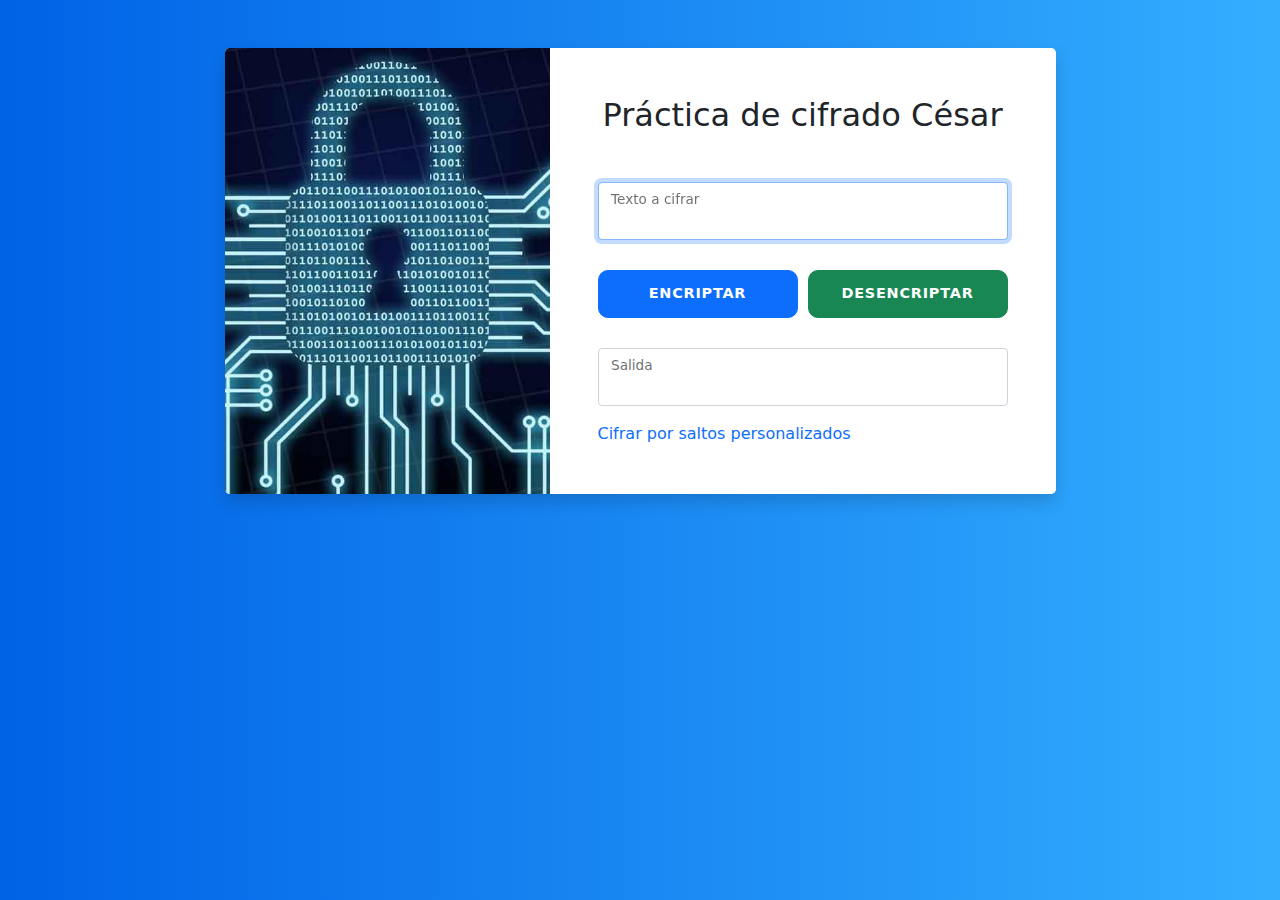
<file: index.html>
<!doctype html>
<html lang="en">
  <head>
    <!-- Required meta tags -->
    <meta charset="utf-8">
    <meta name="viewport" content="width=device-width, initial-scale=1">

    <!-- Bootstrap CSS -->
    <link href="/CSS/cdn.jsdelivr.net_npm_bootstrap@5.0.2_dist_css_bootstrap.min.css" rel="stylesheet" integrity="sha384-EVSTQN3/azprG1Anm3QDgpJLIm9Nao0Yz1ztcQTwFspd3yD65VohhpuuCOmLASjC" crossorigin="anonymous">
    <link rel="stylesheet" href="/CSS/styles.css">
    <title>Practica Cifrado</title>
  </head>
  <body>
    
  <div class="container">
    <div class="row">
      <div class="col-lg-10 col-xl-9 mx-auto">
        <div class="card flex-row my-5 border-0 shadow rounded-3 overflow-hidden custom-shadow">
          <div class="card-img-left d-none d-md-flex">
            <!-- Background image for card set in CSS! -->
          </div>
          
          <div class="card-body p-4 p-sm-5">

            <h5 class="card-title text-center mb-5 fs-2 font-weight-bold">Práctica de cifrado César</h5>

              <div class="form-floating mb-3">
                <input type="text" class="form-control" id="input" required autofocus>
                <label for="input">Texto a cifrar</label>
              </div>

              <div class="d-flex mb-2">
                <button class="btn btn-lg btn-primary btn-login fw-bold text-uppercase" type="submit" onclick="cifrarTexto()">Encriptar</button>
                <button class="btn btn-lg btn-success btn-login fw-bold text-uppercase" type="submit" onclick="descifrarTexto()">Desencriptar</button>
              </div>

              <div class="form-floating mb-3">
                <input type="text" class="form-control" id="output" required>
                <label for="output">Salida</label>
              </div>

              <a class="text-primary" href="/cifradoPersonalizado.html">Cifrar por saltos personalizados</a>
              
          </div>
        </div>
      </div>
    </div>
  </div>
    
    <script src="/JS/cdn.jsdelivr.net_npm_bootstrap@5.0.2_dist_js_bootstrap.bundle.min.js" integrity="sha384-MrcW6ZMFYlzcLA8Nl+NtUVF0sA7MsXsP1UyJoMp4YLEuNSfAP+JcXn/tWtIaxVXM" crossorigin="anonymous"></script>

    <script src="/JS/code.jquery.com_jquery-3.6.0.min.js"></script>
    <script src="/JS/cifrado.js">
      
    </script>

    
  </body>
</html>
</file>
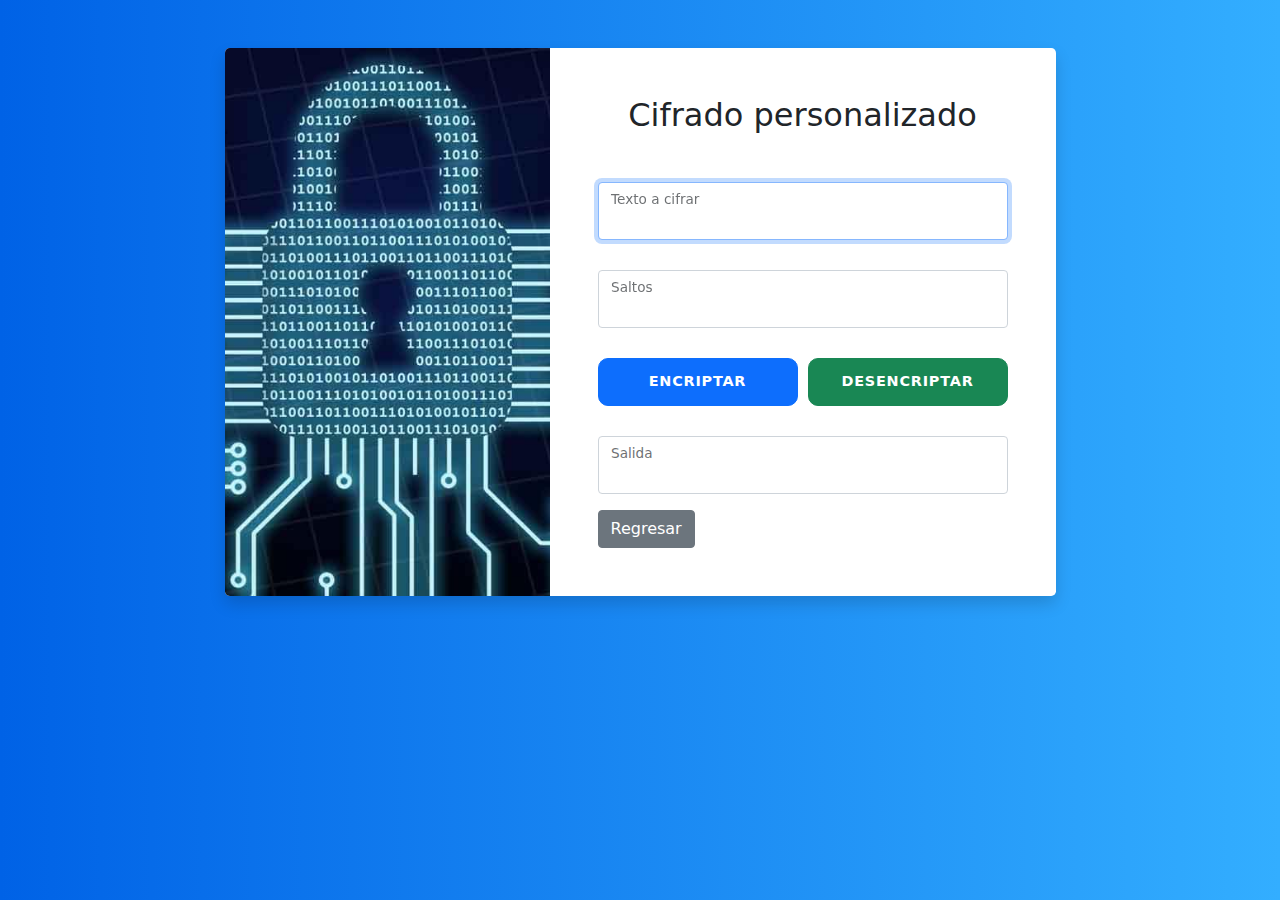
<file: cifradoPersonalizado.html>
<!doctype html>
<html lang="en">
  <head>
    <!-- Required meta tags -->
    <meta charset="utf-8">
    <meta name="viewport" content="width=device-width, initial-scale=1">

    <!-- Bootstrap CSS -->
    <link href="/CSS/cdn.jsdelivr.net_npm_bootstrap@5.0.2_dist_css_bootstrap.min.css" rel="stylesheet" integrity="sha384-EVSTQN3/azprG1Anm3QDgpJLIm9Nao0Yz1ztcQTwFspd3yD65VohhpuuCOmLASjC" crossorigin="anonymous">
    <link rel="stylesheet" href="/CSS/styles.css">
    <title>Practica Cifrado</title>
  </head>
  <body>
    
  <div class="container">
    <div class="row">
      <div class="col-lg-10 col-xl-9 mx-auto">
        <div class="card flex-row my-5 border-0 shadow rounded-3 overflow-hidden custom-shadow">
          <div class="card-img-left d-none d-md-flex">
            <!-- Background image for card set in CSS! -->
          </div>
          <div class="card-body p-4 p-sm-5">

            <h5 class="card-title text-center mb-5 fs-2 font-weight-bold">Cifrado personalizado</h5>


              <div class="form-floating mb-3">
                <input type="text" class="form-control" id="input" required autofocus>
                <label for="input">Texto a cifrar</label>
              </div>

              <div class="form-floating mb-1">
                <input type="text" class="form-control" id="jump" required>
                <label for="jump">Saltos</label>
              </div>

              <div class="d-flex mb-2">
                <button class="btn btn-lg btn-primary btn-login fw-bold text-uppercase" type="submit" onclick="cifrarTexto()">Encriptar</button>
                <button class="btn btn-lg btn-success btn-login fw-bold text-uppercase" type="submit" onclick="descifrarTexto()">Desencriptar</button>
              </div>

              <div class="form-floating mb-3">
                <input type="text" class="form-control" id="output" required>
                <label for="output">Salida</label>
              </div>

              <a class="btn btn-secondary" href="/index.html">Regresar</a>
              
          </div>
        </div>
      </div>
    </div>
  </div>
    
    <script src="/JS/cdn.jsdelivr.net_npm_bootstrap@5.0.2_dist_js_bootstrap.bundle.min.js" integrity="sha384-MrcW6ZMFYlzcLA8Nl+NtUVF0sA7MsXsP1UyJoMp4YLEuNSfAP+JcXn/tWtIaxVXM" crossorigin="anonymous"></script>

    <script src="/JS/code.jquery.com_jquery-3.6.0.min.js"></script>
    <script src="/JS/cifrado_2.js">
      
    </script>

    
  </body>
</html>
</file>
<file: CSS/styles.css>
body {
  background: #007bffdd;
  background: linear-gradient(to right, #0062E6, #33AEFF);
}

.card-img-left {
  width: 45%;
  /* Link to your background image using in the property below! */
  background: scroll center url('/IMAGE/cifrado-imag.jpg');
  background-size: cover;
}

.btn-login {
  font-size: 0.9rem;
  letter-spacing: 0.05rem;
  padding: 0.75rem 1rem;
  border-radius: 10px;
  width: 200px;
}


.d-flex{
  justify-content: space-between;
  margin-top: 30px;
}

.form-floating{
  margin-top: 30px;
}

.btn-primary{
  margin-right: 10px;
}

.custom-shadow {
  box-shadow: 0 5 20px rgba(0, 0, 0, 0.566); /* Personaliza la sombra según tus preferencias */
}

.text-primary{
  text-decoration: none;
}
</file>
